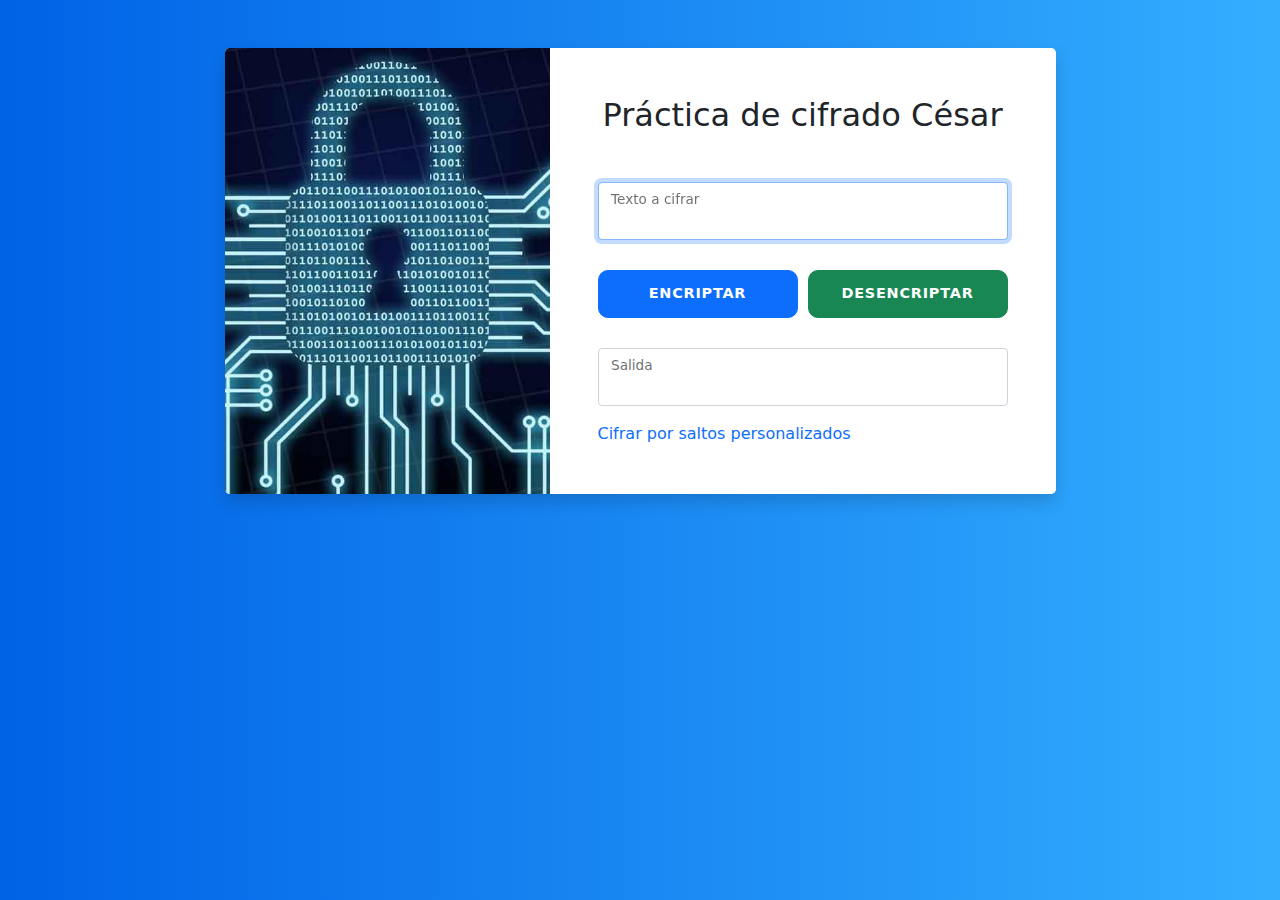
<file: index.html>
<!doctype html>
<html lang="en">
  <head>
    <!-- Required meta tags -->
    <meta charset="utf-8">
    <meta name="viewport" content="width=device-width, initial-scale=1">

    <!-- Bootstrap CSS -->
    <link href="/CSS/cdn.jsdelivr.net_npm_bootstrap@5.0.2_dist_css_bootstrap.min.css" rel="stylesheet" integrity="sha384-EVSTQN3/azprG1Anm3QDgpJLIm9Nao0Yz1ztcQTwFspd3yD65VohhpuuCOmLASjC" crossorigin="anonymous">
    <link rel="stylesheet" href="/CSS/styles.css">
    <title>Practica Cifrado</title>
  </head>
  <body>
    
  <div class="container">
    <div class="row">
      <div class="col-lg-10 col-xl-9 mx-auto">
        <div class="card flex-row my-5 border-0 shadow rounded-3 overflow-hidden custom-shadow">
          <div class="card-img-left d-none d-md-flex">
            <!-- Background image for card set in CSS! -->
          </div>
          
          <div class="card-body p-4 p-sm-5">

            <h5 class="card-title text-center mb-5 fs-2 font-weight-bold">Práctica de cifrado César</h5>

              <div class="form-floating mb-3">
                <input type="text" class="form-control" id="input" required autofocus>
                <label for="input">Texto a cifrar</label>
              </div>

              <div class="d-flex mb-2">
                <button class="btn btn-lg btn-primary btn-login fw-bold text-uppercase" type="submit" onclick="cifrarTexto()">Encriptar</button>
                <button class="btn btn-lg btn-success btn-login fw-bold text-uppercase" type="submit" onclick="descifrarTexto()">Desencriptar</button>
              </div>

              <div class="form-floating mb-3">
                <input type="text" class="form-control" id="output" required>
                <label for="output">Salida</label>
              </div>

              <a class="text-primary" href="/cifradoPersonalizado.html">Cifrar por saltos personalizados</a>
              
          </div>
        </div>
      </div>
    </div>
  </div>
    
    <script src="/JS/cdn.jsdelivr.net_npm_bootstrap@5.0.2_dist_js_bootstrap.bundle.min.js" integrity="sha384-MrcW6ZMFYlzcLA8Nl+NtUVF0sA7MsXsP1UyJoMp4YLEuNSfAP+JcXn/tWtIaxVXM" crossorigin="anonymous"></script>

    <script src="/JS/code.jquery.com_jquery-3.6.0.min.js"></script>
    <script src="/JS/cifrado.js">
      
    </script>

    
  </body>
</html>
</file>
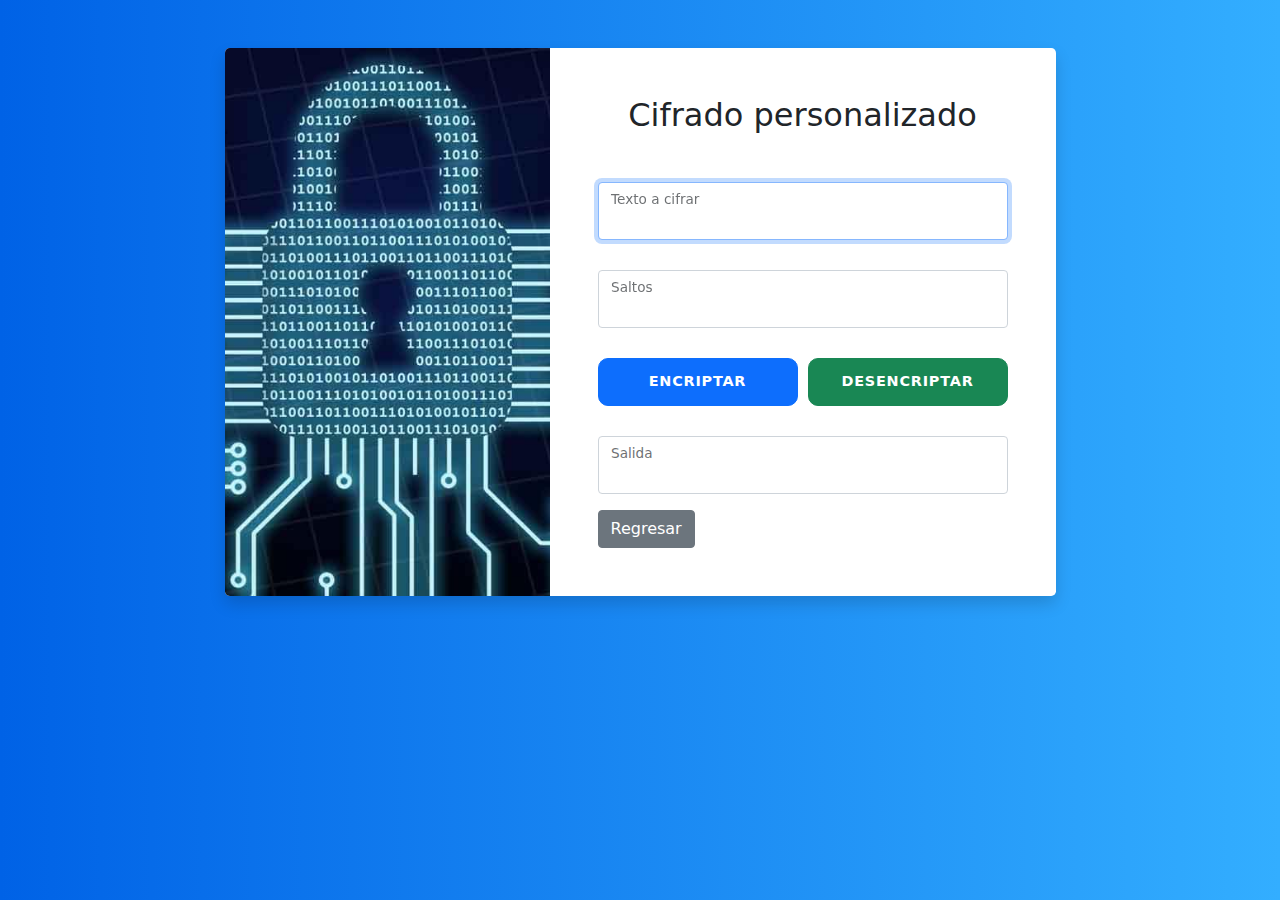
<file: cifradoPersonalizado.html>
<!doctype html>
<html lang="en">
  <head>
    <!-- Required meta tags -->
    <meta charset="utf-8">
    <meta name="viewport" content="width=device-width, initial-scale=1">

    <!-- Bootstrap CSS -->
    <link href="/CSS/cdn.jsdelivr.net_npm_bootstrap@5.0.2_dist_css_bootstrap.min.css" rel="stylesheet" integrity="sha384-EVSTQN3/azprG1Anm3QDgpJLIm9Nao0Yz1ztcQTwFspd3yD65VohhpuuCOmLASjC" crossorigin="anonymous">
    <link rel="stylesheet" href="/CSS/styles.css">
    <title>Practica Cifrado</title>
  </head>
  <body>
    
  <div class="container">
    <div class="row">
      <div class="col-lg-10 col-xl-9 mx-auto">
        <div class="card flex-row my-5 border-0 shadow rounded-3 overflow-hidden custom-shadow">
          <div class="card-img-left d-none d-md-flex">
            <!-- Background image for card set in CSS! -->
          </div>
          <div class="card-body p-4 p-sm-5">

            <h5 class="card-title text-center mb-5 fs-2 font-weight-bold">Cifrado personalizado</h5>


              <div class="form-floating mb-3">
                <input type="text" class="form-control" id="input" required autofocus>
                <label for="input">Texto a cifrar</label>
              </div>

              <div class="form-floating mb-1">
                <input type="text" class="form-control" id="jump" required>
                <label for="jump">Saltos</label>
              </div>

              <div class="d-flex mb-2">
                <button class="btn btn-lg btn-primary btn-login fw-bold text-uppercase" type="submit" onclick="cifrarTexto()">Encriptar</button>
                <button class="btn btn-lg btn-success btn-login fw-bold text-uppercase" type="submit" onclick="descifrarTexto()">Desencriptar</button>
              </div>

              <div class="form-floating mb-3">
                <input type="text" class="form-control" id="output" required>
                <label for="output">Salida</label>
              </div>

              <a class="btn btn-secondary" href="/index.html">Regresar</a>
              
          </div>
        </div>
      </div>
    </div>
  </div>
    
    <script src="/JS/cdn.jsdelivr.net_npm_bootstrap@5.0.2_dist_js_bootstrap.bundle.min.js" integrity="sha384-MrcW6ZMFYlzcLA8Nl+NtUVF0sA7MsXsP1UyJoMp4YLEuNSfAP+JcXn/tWtIaxVXM" crossorigin="anonymous"></script>

    <script src="/JS/code.jquery.com_jquery-3.6.0.min.js"></script>
    <script src="/JS/cifrado_2.js">
      
    </script>

    
  </body>
</html>
</file>
<file: CSS/styles.css>
body {
  background: #007bffdd;
  background: linear-gradient(to right, #0062E6, #33AEFF);
}

.card-img-left {
  width: 45%;
  /* Link to your background image using in the property below! */
  background: scroll center url('/IMAGE/cifrado-imag.jpg');
  background-size: cover;
}

.btn-login {
  font-size: 0.9rem;
  letter-spacing: 0.05rem;
  padding: 0.75rem 1rem;
  border-radius: 10px;
  width: 200px;
}


.d-flex{
  justify-content: space-between;
  margin-top: 30px;
}

.form-floating{
  margin-top: 30px;
}

.btn-primary{
  margin-right: 10px;
}

.custom-shadow {
  box-shadow: 0 5 20px rgba(0, 0, 0, 0.566); /* Personaliza la sombra según tus preferencias */
}

.text-primary{
  text-decoration: none;
}
</file>
